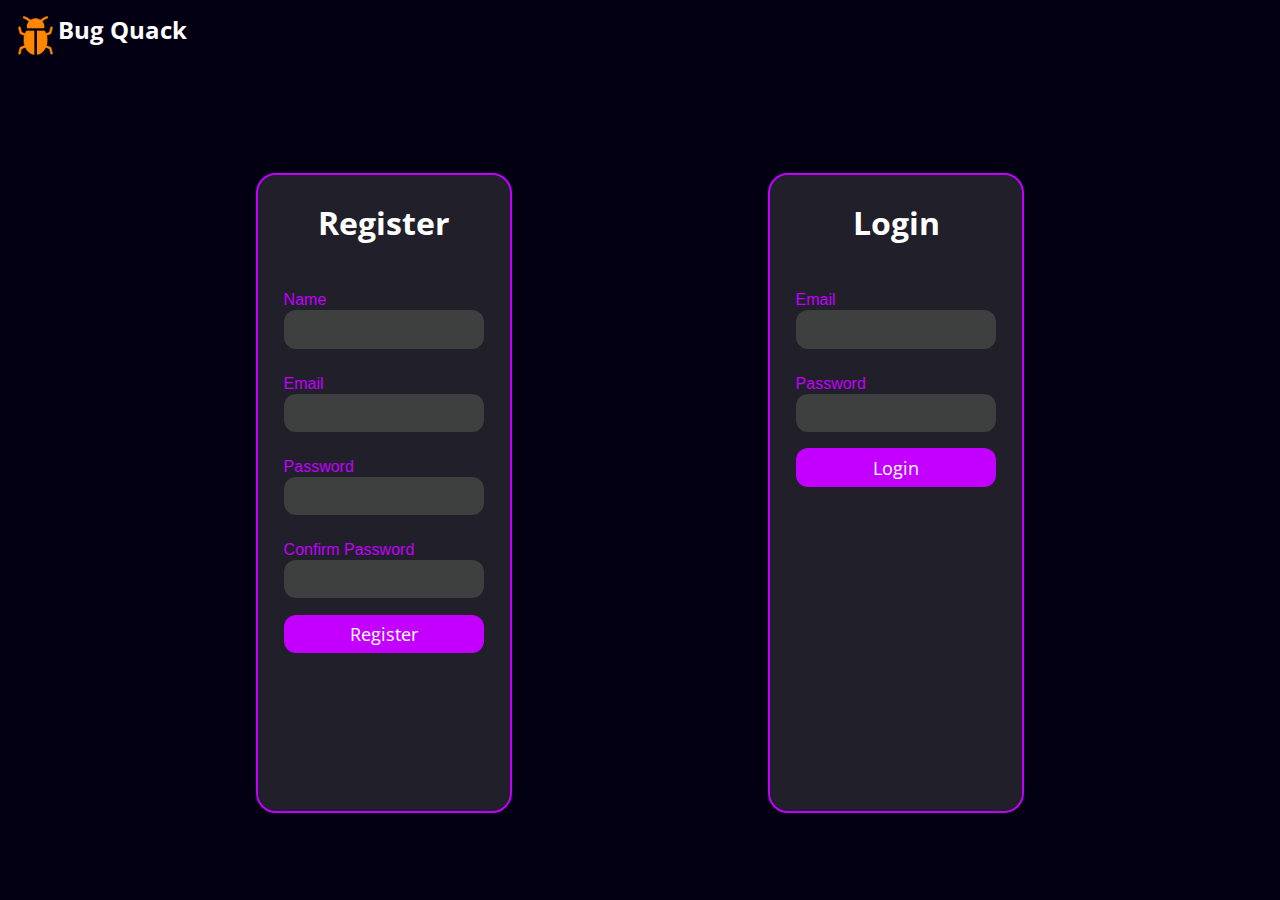
<file: login.html>
<!DOCTYPE html>
<html lang="en">

<head>
    <meta charset="UTF-8">
    <meta http-equiv="X-UA-Compatible" content="IE=edge">
    <meta name="viewport" content="width=device-width, initial-scale=1.0">
    <link rel="stylesheet" href="global.css">
    <link rel="stylesheet" href="login.css">
    <title>Document</title>
</head>

<body>
    <div class="container">
        <div class="bugcont">
            <img class="bug" src="assets/bug.png">
            <h2>Bug Quack</h2>
        </div>
    </div>
    <div>
        <div class="form-container">
            <div class="form1cont">

                <div class="form">
                    <form>
                        <h1>Register</h1>
                        <div class="input-container ic1">
                            <label class="placeholder">Name</label>
                            <div class="cut"></div>
                            <input class="input" type="text">
                        </div>
                            <div class="input-container ic2">
                                <label class="placeholder">Email</label>
                                <div class="cut"></div>
                                <input class="input" placeholder=" " type="email">
                            </div>
                            <div class="input-container ic3">
                                <label class="placeholder" htmlFor="power_level">Password</label>
                                <div class="cut"></div>
                                <input class="input" placeholder=" " type="password">
                            </div>
                            <div class="input-container ic4">
                                <label class="placeholder" htmlFor="ultimate_attack">Confirm Password</label>
                                <div class="cut"></div>
                                <input class="input" placeholder=" " type="password">
                            </div>
                            <button class="submit button">Register</button>
                        </form>
                    </div>
                </div>
                <div class="form2cont">

                    <div class="form2">
                        <form>
                            <h1>Login</h1>
                            <div class="input-container ic2">
                                <label class="placeholder">Email</label>
                                <div class="cut"></div>
                                <input class="input" placeholder=" " type="email">
                            </div>
                            <div class="input-container ic3">
                                <label class="placeholder" htmlFor="power_level">Password</label>
                                <div class="cut"></div>
                                <input class="input" placeholder=" " type="password">
                            </div>
                            <button class="submit button">Login</button>
                        </form>
                    </div>
                    </div>
                </div>
            </div>
        </div>
    </body>

</html>
</file>
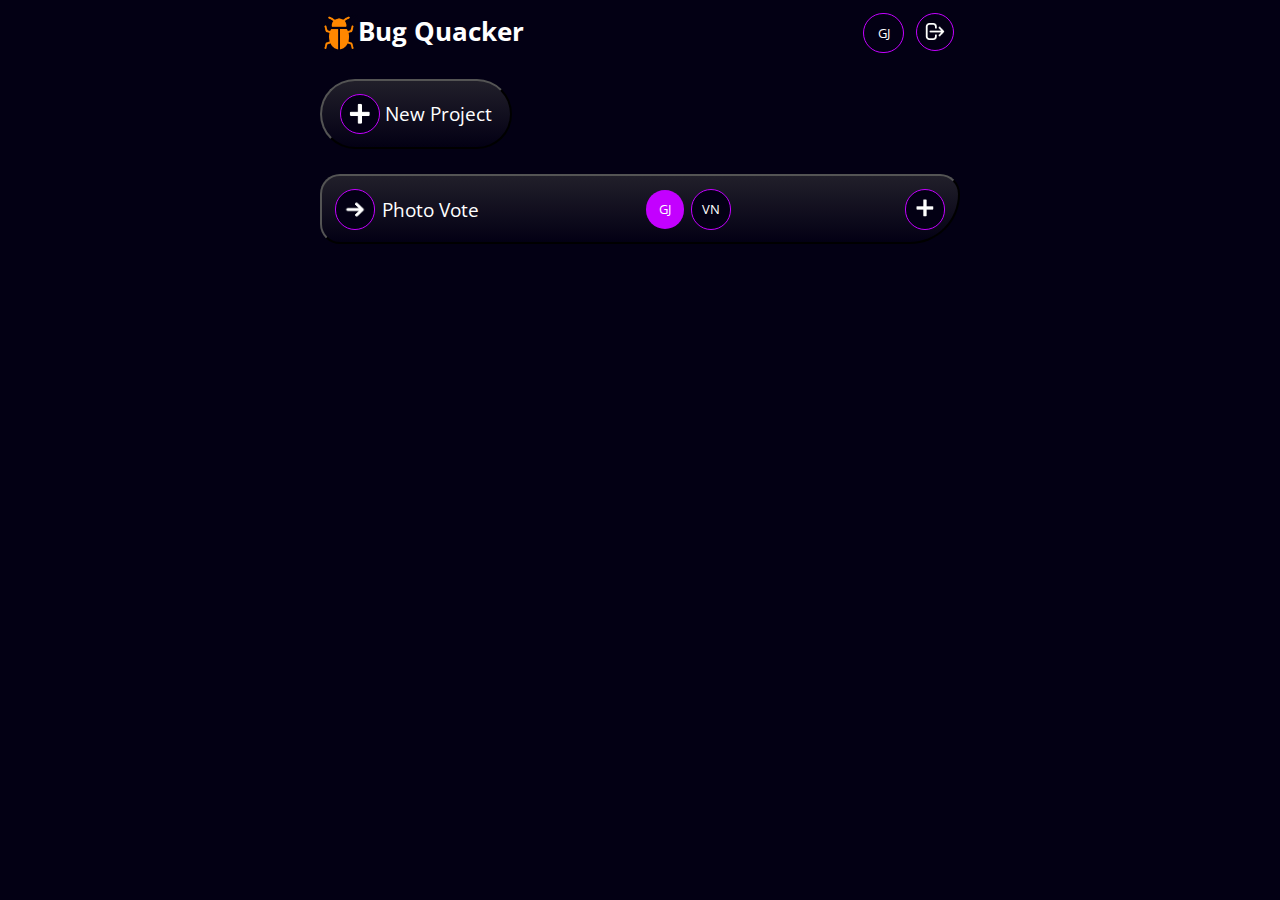
<file: templates/dashboard.html>
<!DOCTYPE html>
<html lang="en">
<head>
    <meta charset="UTF-8">
    <meta name="viewport" content="width=device-width, initial-scale=1.0">
    <link rel="stylesheet" href="../styles/style.css">
    <link rel="stylesheet" href="../global.css">
    <title>Bug Quacker Dashboard</title>
</head>
<body>
    <div class="dashboard-container">
    <!-- HEADER -->
        <div class="dashboard-header">
            <div class="dashboard-header-left">
                <!-- bug-icon -->
                <img src="../assets/bug.png" alt="Bug Logo" class="bug-icon">
                <h1>Bug Quacker</h1>
            </div>
            <div class="dashboard-header-right">
                <!-- initials and logout icon -->
                <div class="initials-icon">GJ</div>
                <button class="dashboard-logout-btn">
                    <img src="../assets/logout.png" alt="Logout Button" class="logout-icon">
                </button>
            </div>
        </div>
    <!-- NEW PROJECT BUTTON + FORM -->
        <div class="dashboard-new-project">
            <div class="dashboard-new-project-btn-container">
                <button onclick="toggleForm()" class="dashboard-new-project-btn">
                    <!-- add-icon -->
                    <img src="../assets/add.png" alt="Add Icon" class="add-project-icon">
                    New Project
                </button>
            </div>
            <div class="dashboard-form-container" id="newProjectForm">
                <form action="" class="dashboard-form card " >
                    <div class="dashboard-form-group">
                        <label for="members">Add members (optional). You can add members again later.</label>
                        <!-- initials icon and plus icon -->
                        <div class="dashboard-add-members-bar">
                            <div  class="highlighted-initials-icon">GJ</div >
                            <div  class="initials-icon">VN</div>
                            <button class="dashboard-form-add-member-btn">
                                <img src="../assets/add.png" alt="Add Icon" class="add-member-icon">
                            </button>
                        </div>
                        <input type="text" name="members" class="dashboard-form-input" 
                        placeholder="Enter member's email" 
                        required pattern="^[^\s@]+@[^\s@]+\.[^\s@]+$" 
                        oninvalid="this.setCustomValidity('Please enter a valid email address')" 
                        oninput="this.setCustomValidity('')"> 
                    </div>
                    <div class="dashboard-form-group">
                        <label for="projectName">Project Name: </label>
                        <input type="text" name="projectName" class="dashboard-form-input" 
                        placeholder="Bug Tracker" 
                        required minlength="2" maxlength="20" 
                        oninvalid="this.setCustomValidity('Please enter a project name between 2 and 20 characters')" 
                        oninput="this.setCustomValidity('')"
                        >
                    </div>
                    <div class="dashboard-create-btn-container">
                        <button class="dashboard-form-create-btn">Create</button>
                    </div>
                </form>
            </div>
        </div>
    <!-- PROJECT LIST -->
        <div class="dashboard-project-list" id="allProjects">
            <div class="dashboard-project-list-btn-container">
                <button onclick="toggleProject()" class="dashboard-project-list-btn">
                    <div class="dashboard-project-list-btn-element">
                        <!-- arrow-icon -->
                        <img src="../assets/arrow.png" alt="Arrow Icon" class="view-project-icon">
                        Photo Vote
                    </div>
                    <div class="dashboard-project-list-btn-element">
                        <!-- initials icon and plus icon -->
                        <div class="highlighted-initials-icon">GJ</div>
                        <div class="initials-icon">VN</div>
                    </div>
                    <div class="dashboard-project-list-btn-element">
                        <div class="dashboard-form-add-member-btn">
                            <img src="../assets/add.png" alt="Add Icon" class="add-member-icon">
                        </div>
                    </div>
                </button>
            </div>
            <div class="dashboard-project-display" id="oneProjectDisplay">
                <form action="">
                    <p>Your Unresolved Tasks</p>
                    <div class="dashboard-project-display-task">
                        <input type="checkbox">
                        <label for="taskId">Fix the border radius of the user cards in mobile.</label>
                    </div>
                    <div class="dashboard-project-display-task">
                        <input type="checkbox">
                        <label for="taskId">Work on the spacing of the New Project Card</label>
                    </div>
                </form>
            </div>
        </div>
    </div>
    <script src="../app/script.js"></script>
</body>
</html>
</file>
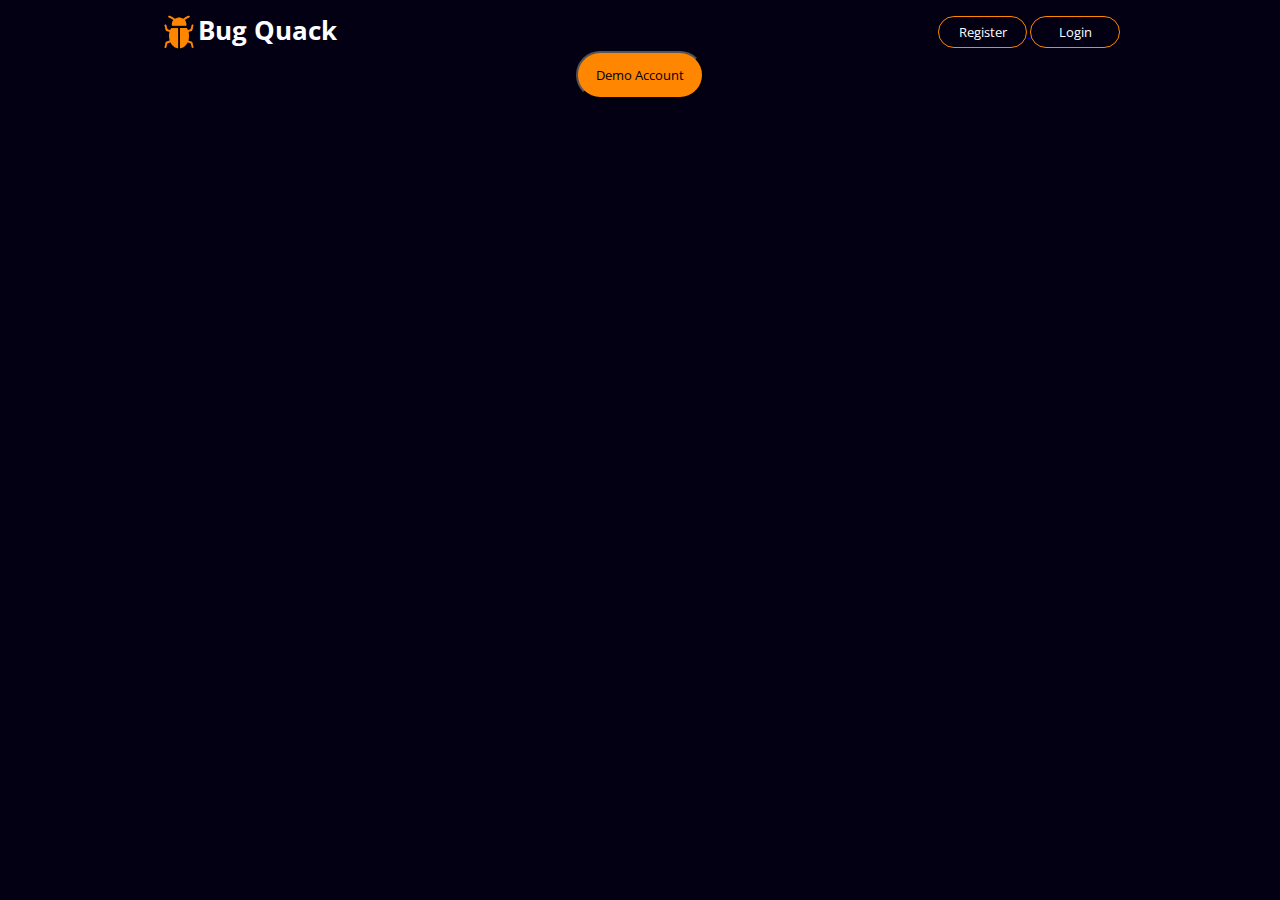
<file: templates/landing.html>
<!DOCTYPE html>
<html lang="en">
<head>
    <meta charset="UTF-8">
    <meta name="viewport" content="width=device-width, initial-scale=1.0">
    <link rel="stylesheet" href="../styles/style.css">
    <link rel="stylesheet" href="../global.css">
    <title>Bug Quacker Landing Page</title>
</head>
<body>
    <div class="landing-container">
        <div class="landing-header">
            <div class="landing-header-left">
                <!-- bug icon -->
                <img src="../assets/bug.png" alt="Bug Logo" class="bug-icon">
                <h1>Bug Quack</h1>
            </div>
            <div class="landing-header-right">
                    <a href="/">
                        <button class="landing-reg-log-btn">
                        Register</button>
                    </a>
                    <a href="/">
                        <button class="landing-reg-log-btn">Login</button>
                    </a>
            </div>
        </div>
        <div class="landing-body">
                <a href="/">
                    <button class="landing-demo-btn">Demo Account</button>
                </a>
        </div>
    </div>
</body>
</html>
</file>
<file: global.css>
@import url('https://fonts.googleapis.com/css2?family=Open+Sans:wght@300&display=swap');
@import url('https://fonts.googleapis.com/css2?family=Open+Sans&display=swap');
@import url('https://fonts.googleapis.com/css2?family=Open+Sans:wght@500&display=swap');
@import url('https://fonts.googleapis.com/css2?family=Open+Sans:wght@600&display=swap');
@import url('https://fonts.googleapis.com/css2?family=Open+Sans:wght@700&display=swap');
@import url('https://fonts.googleapis.com/css2?family=Open+Sans:wght@800&display=swap');

/* ##### COLOR PALATTE #####

#030014 dark purple - background 
#ffffff white - text & icons
#211f2a greyish purple - card background 
#c300ff purple 
#c300ff50 opacity purple - resolved tasks 
#9c9c9c grey - resolved task, created at, updated at text
#ff8600 orange - bug logo */


*{

    margin: 0;
    padding: 0;
}

body{
    background-color: #030014;
    color: #ffffff;
    font-family: 'Open sans';
}
button{
    font-family: 'Open sans';
}

/* Applying card class will apply gradient */
.card{
    background-image: linear-gradient(#211f2a, #030014);
}
</file>
<file: login.css>
.container {
    display: flex;
    justify-content: space-between;
   
}

.bugcont {
    display: flex;
    margin: 1vw;
    
}

.bug{
    height: 5vh;
    width: 5vh;
}


.form1cont{
    display: flex;
    justify-content: space-around;
}

.form-container {
    display: flex;
    justify-content: space-evenly;
    margin-top: 8vw;
   

}

.form, .form2 {
    
    display: flex;
    background-color: #211f2a;
    border-radius: 20px;
    box-sizing: border-box;
    height: 50vw; 
    padding: 2vw;
    border: solid 2px;
    border-color: #c300ff;
    width: 20vw;
}
.input-container {
    align-items: center;
    height: 3vw;
    position: relative;
    width: 100%;
}

.input {
    background-color: #3e3f3f;
    border-radius: 12px;
    border: 0;
    box-sizing: border-box;
    color: #eee;
    font-size: 2vw;
    height: 100%;
    outline: 0;
    padding: 0.5vw 2vw;
    width: 100%;
    color: white;
}

.submit {
    
    background-color: #c300ff;
    border-radius: 12px;
    border: 0;
    box-sizing: border-box;
    color: #ffffff ;
    cursor: pointer;
    font-size: 1.4vw;
    height: 3vw;
    margin-top: 3vw;
    outline: 0;
    text-align: center;
    width: 100%;
}

.placeholder {
    color: #c300ff;
    font-family: sans-serif;
    left: 2vw; 
    line-height: 1vw; 
    pointer-events: none;
    position: initial;
    transform-origin: 0 50%;
    transition: transform 200ms, color 200ms;
    top: 2vw; 
}

.ic1, .ic2, .ic3, .ic4 {
    margin-top: 3.5vw;
}

h1 {
 text-align: center;
}
</file>
<file: styles/style.css>
/* ======= LANDING PAGE ======= */
.landing-container{
    align-items: center;
    width: 75vw;
    margin: auto;
    padding: 1vw;
}
.landing-header{
    display: flex;
    justify-content: space-between;
    align-items: center;
    font-size: 1vw;
}
.landing-body{
    text-align: center;
}
.landing-header-left{
    display: flex;
}
.landing-reg-log-btn{
    border: 0.1vw solid #ff8600;
    border-radius: 5vw;
    width: 7vw;
    padding: 0.5vw;
    background-color: #030014;
    color: white;
    font-size: 1vw;
}
.landing-demo-btn{
    border-radius: 5vw;
    width: 10vw;
    padding: 1vw;
    font-size: 1vw;
    background-color: #ff8600;
}

/* ======= DASHBOARD ======= */
.dashboard-container{
    align-items: center;
    width: 50vw;
    margin: auto;
    padding: 1vw;
}

/* === Header === */
.dashboard-header{
    display: flex;
    justify-content: space-between;
    align-items: center;
    font-size: 1vw;
    margin-bottom: 2vw;
}
.dashboard-header-left{
    display: flex;
}
.dashboard-header-right{
    display: flex;
    justify-content: space-evenly;
    width: 8vw;
}
.dashboard-logout-btn{
    border-radius: 5vw;
    width: 3vw;
    height: 3vw;
    border: 0.1vw solid #c300ff;
    background-color: #030014;
}

/* === New Project === */
#newProjectForm{
    display: none;
}
#newProjectForm.visible{
    display: block;
}
.dashboard-new-project{
    display: flex;
    flex-direction: column;
    align-items: flex-start;
}
/* new project button (toggle) */
.dashboard-new-project-btn-container{
    display: flex;
    justify-content: flex-start;
}
.dashboard-new-project-btn{
    display: flex;
    align-items: center;
    justify-content: space-evenly;
    font-size: 1.5vw;
    width: 15vw;
    color: white;
    border-radius: 5vw;
    background-image: linear-gradient(#211f2a, #030014);
    padding: 1vw;
    margin-bottom: 1vw;
}
/* new project create form */
.dashboard-form{
    padding: 1vw;
    border: 0.1vw solid #c300ff;
    border-radius: 2vw;
    border-bottom-right-radius: 5vw;
    padding: 2vw;
}
.dashboard-form-group{
    display: flex;
    flex-direction: column;
    width: 25vw;
    font-size: 1vw;
    margin: 1.5vw;
}
.dashboard-add-members-bar{
    display: flex;
    justify-content: flex-start;
    margin-top: 0.5vw;
}
.dashboard-form-add-member-btn{
    border-radius: 5vw;
    width: 3vw;
    height: 3vw;
    border: 0.1vw solid #c300ff;
    background-color: #030014;
}
.dashboard-form-input{
    border-radius: 0.5vw;
    padding: 1vw;
    background-color: #030014;
    border: 0.1vw solid #c300ff;
    font-size: 1vw;
    margin-top: 0.5vw;
    color: white;
}
/* new project create btn */
.dashboard-create-btn-container{
    display: flex;
    justify-content: flex-end;
}
.dashboard-form-create-btn{
    border: 0.1vw solid #c300ff;
    border-radius: 5vw;
    width: 7vw;
    padding: 0.5vw;
    background-color: #030014;
    color: white;
    font-size: 1vw;
}

/* === Project List === */
.dashboard-project-list-btn{
    display: flex;
    align-items: center;
    justify-content: space-between;
    font-size: 1.5vw;
    width: 50vw;
    color: white;
    border-radius: 2vw;
    border-bottom-right-radius: 5vw;
    background-image: linear-gradient(#211f2a, #030014);
    padding: 1vw;
    margin-bottom: 1vw;
    margin-top: 1vw;
}
.dashboard-project-list-btn-element{
    display: flex;
    align-items: center;
}

/* === Display One Project === */
#oneProjectDisplay{
    display: none;
}
#oneProjectDisplay.visible{
    display: block;
}
.dashboard-project-display{
    border-radius: 2vw;
    border-bottom-right-radius: 5vw;
    border: 0.1vw solid #c300ff;
    padding: 2vw;
    display: flex;
    flex-direction: column;
    align-items: center;
    font-size: 1.25vw;
}
.dashboard-project-display-task{
    display: flex;
    align-items: center;
}
input[type="checkbox"]{
    appearance: none;
    -webkit-appearance: none;
    -moz-appearance: none;
    border: 0.1vw solid #c300ff;
    width: 1.5vw;
    height: 1.5vw;
    border-radius: 0.2vw;
    cursor: pointer;
    margin-right: 1vw;
}
input[type="checkbox"]:checked{
    background-color: #c300ff;
    background-image: url('/assets/check.png');
    background-size: 1vw;
}

/* ======= ICONS ======= */
.bug-icon{
    width: 3vw;
}
.add-project-icon{
    width: 2vw;
    height: 2vw;
    padding: 0.5vw;
    border-radius: 5vw;
    border: 0.1vw solid #c300ff;
    background-color: #030014;
}
.add-member-icon{
    width: 1.75vw;
    height: 1.75vw;
    padding: 0.5vw;
}
.highlighted-initials-icon{
    width: 3vw;
    height: 3vw;
    border-radius: 5vw;
    font-size: 1vw;
    background-color: #c300ff;
    color: white;
    margin-right: 0.5vw;
    display: flex;
    align-items: center;
    justify-content: center;
}
.initials-icon{
    width: 3vw;
    height: 3vw;
    border-radius: 5vw;
    border: 0.1vw solid #c300ff;
    font-size: 1vw;
    background-color: #030014;
    color: white;
    margin-right: 0.5vw;
    display: flex;
    align-items: center;
    justify-content: center;
}
.logout-icon{
    width: 1.75vw;
    height: 1.75vw;
    padding: 0.5vw;
}
.view-project-icon{
    width: 2vw;
    height: 2vw;
    padding: 0.5vw;
    border-radius: 5vw;
    border: 0.1vw solid #c300ff;
    background-color: #030014;
    margin-right: 0.5vw;
}
</file>
